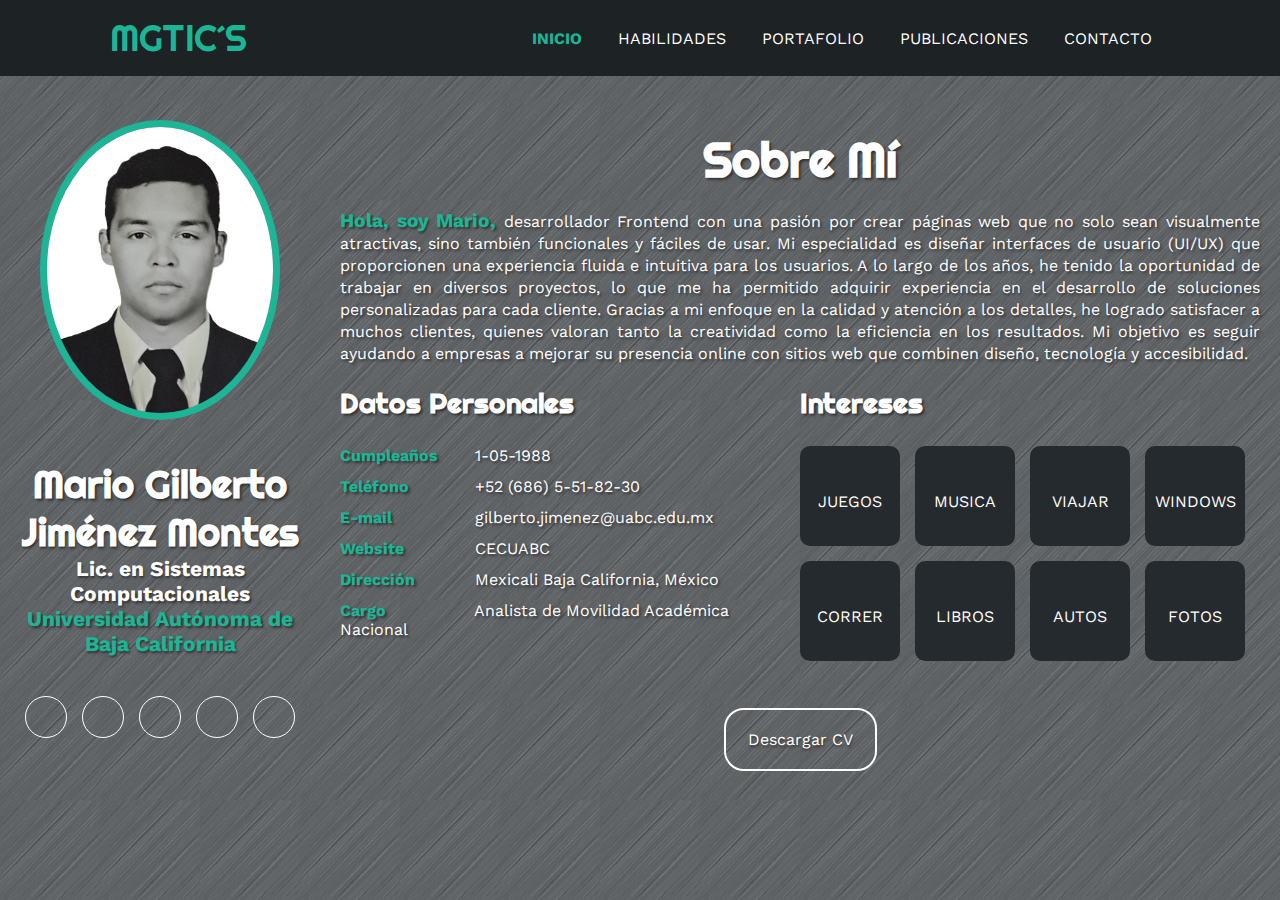
<file: index.html>
<!DOCTYPE html>
<html lang="es">

<head>
    <meta charset="UTF-8">
    <meta http-equiv="X-UA-Compatible" content="IE=edge">
    <meta name="viewport" content="width=device-width, initial-scale=1.0">
    <link rel="stylesheet" href="https://cdnjs.cloudflare.com/ajax/libs/font-awesome/6.1.2/css/all.min.css" integrity="sha512-1sCRPdkRXhBV2PBLUdRb4tMg1w2YPf37qatUFeS7zlBy7jJI8Lf4VHwWfZZfpXtYSLy85pkm9GaYVYMfw5BC1A==" crossorigin="anonymous" referrerpolicy="no-referrer"
    />
    <title>Portfolio</title>
    <link rel="stylesheet" href="css/estilo.css">
</head>

<body>
    <!-- MENU ENCABEZADO -->
    <div class="contenedor-header">
        <header>
            <div class="logo">
                <a href="">MGTIC´S</a>
            </div>
            <nav id="nav">
                <ul>
                    <li><a href="index.html" class="active" onclick="seleccionar()">Inicio</a></li>
                    <li><a href="skills.html" onclick="seleccionar()">Habilidades</a></li>
                    <li><a href="portafolio.html" onclick="seleccionar()">portafolio</a></li>
                    <li><a href="publicaciones.html" onclick="seleccionar()">publicaciones</a></li>
                    <li><a href="contacto.html" onclick="seleccionar()">contacto</a></li>
                </ul>
            </nav>
            <div class="nav-responsive" onclick="mostrarOcultarMenu()">
                <i class="fa-solid fa-bars"></i>
            </div>
        </header>
    </div>

    <div class="contenedor-principal">
        <!-- SECCION DE INICIO -->
        <section id="inicio" class="inicio">
            <div class="contenido-banner">
                <div class="contenedor-img">
                    <img src="img/foto.jpg" alt="">
                </div>
                <h1>Mario Gilberto Jim&eacute;nez Montes</h1>
                <h2>Lic. en Sistemas Computacionales</h2>
                <h2 class="uabc">Universidad Aut&oacute;noma de Baja California</h2>
                <div class="redes">
                    <a href="https://www.facebook.com/"><i class="fa-brands fa-facebook-f"></i></a>
                    <a href="https://twitter-cl.vercel.app/login"><i class="fa-brands fa-twitter"></i></a>
                    <a href="https://www.skype.com/es/"><i class="fa-brands fa-skype"></i></a>
                    <a href="https://mx.linkedin.com/"><i class="fa-brands fa-linkedin-in"></i></a>
                    <a href="https://rss.com/es/"><i class="fa-solid fa-rss"></i></a>
                </div>
            </div>
        </section>

        <!-- SECCION SOBRE MI -->
        <section id="sobremi" class="sobremi">
            <div class="contenido-seccion">
                <h2>Sobre Mí</h2>
                <p><span>Hola, soy Mario, </span>desarrollador Frontend con una pasi&oacute;n por crear p&aacute;ginas web que no solo sean visualmente atractivas, sino también funcionales y fáciles de usar. Mi especialidad es dise&ntilde;ar interfaces de
                    usuario (UI/UX) que proporcionen una experiencia fluida e intuitiva para los usuarios. A lo largo de los a&ntilde;os, he tenido la oportunidad de trabajar en diversos proyectos, lo que me ha permitido adquirir experiencia en el desarrollo
                    de soluciones personalizadas para cada cliente. Gracias a mi enfoque en la calidad y atenci&oacute;n a los detalles, he logrado satisfacer a muchos clientes, quienes valoran tanto la creatividad como la eficiencia en los resultados.
                    Mi objetivo es seguir ayudando a empresas a mejorar su presencia online con sitios web que combinen dise&ntilde;o, tecnolog&iacute;a y accesibilidad.</p>

                <div class="fila">
                    <!-- datos personales -->
                    <div class="col">
                        <h3>Datos Personales</h3>
                        <ul>
                            <li>
                                <strong>Cumplea&ntilde;os</strong> 1-05-1988
                            </li>
                            <li>
                                <strong>Teléfono</strong> +52 (686) 5-51-82-30
                            </li>
                            <li>
                                <strong>E-mail</strong> <a href="mailto:gilberto.jimenez@uabc.edu.mx">gilberto.jimenez@uabc.edu.mx</a>
                            </li>
                            <li>
                                <strong>Website</strong> <a href="https://cecuabc.com/educacion-continua/" target="_blank" rel="noopener noreferrer">CECUABC</a>
                            </li>
                            <li>
                                <strong>Dirección</strong> Mexicali Baja California, M&eacute;xico
                            </li>
                            <li>
                                <strong>Cargo</strong> Analista de Movilidad Acad&eacute;mica Nacional
                            </li>
                        </ul>
                    </div>

                    <!-- intereses -->
                    <div class="col">
                        <h3>Intereses</h3>
                        <div class="contenedor-intereses">
                            <div class="interes">
                                <i class="fa-solid fa-gamepad"></i>
                                <span>JUEGOS</span>
                            </div>
                            <div class="interes">
                                <i class="fa-solid fa-headphones"></i>
                                <span>MUSICA</span>
                            </div>
                            <div class="interes">
                                <i class="fa-solid fa-plane"></i>
                                <span>VIAJAR</span>
                            </div>
                            <div class="interes">
                                <i class="fa-brands fa-windows"></i>
                                <span>WINDOWS</span>
                            </div>
                            <div class="interes">
                                <i class="fa-solid fa-person-running"></i>
                                <span>CORRER</span>
                            </div>
                            <div class="interes">
                                <i class="fa-solid fa-book"></i>
                                <span>LIBROS</span>
                            </div>
                            <div class="interes">
                                <i class="fa-solid fa-car"></i>
                                <span>AUTOS</span>
                            </div>
                            <div class="interes">
                                <i class="fa-solid fa-camera"></i>
                                <span>FOTOS</span>
                            </div>

                        </div>
                    </div>
                </div>
                <button> Descargar CV <i class="fa-solid fa-download"></i>
                    <span class="overlay"></span>
                </button>
            </div>
        </section>
    </div>

    <script src="js/script.js"></script>
</body>

</html>
</file>
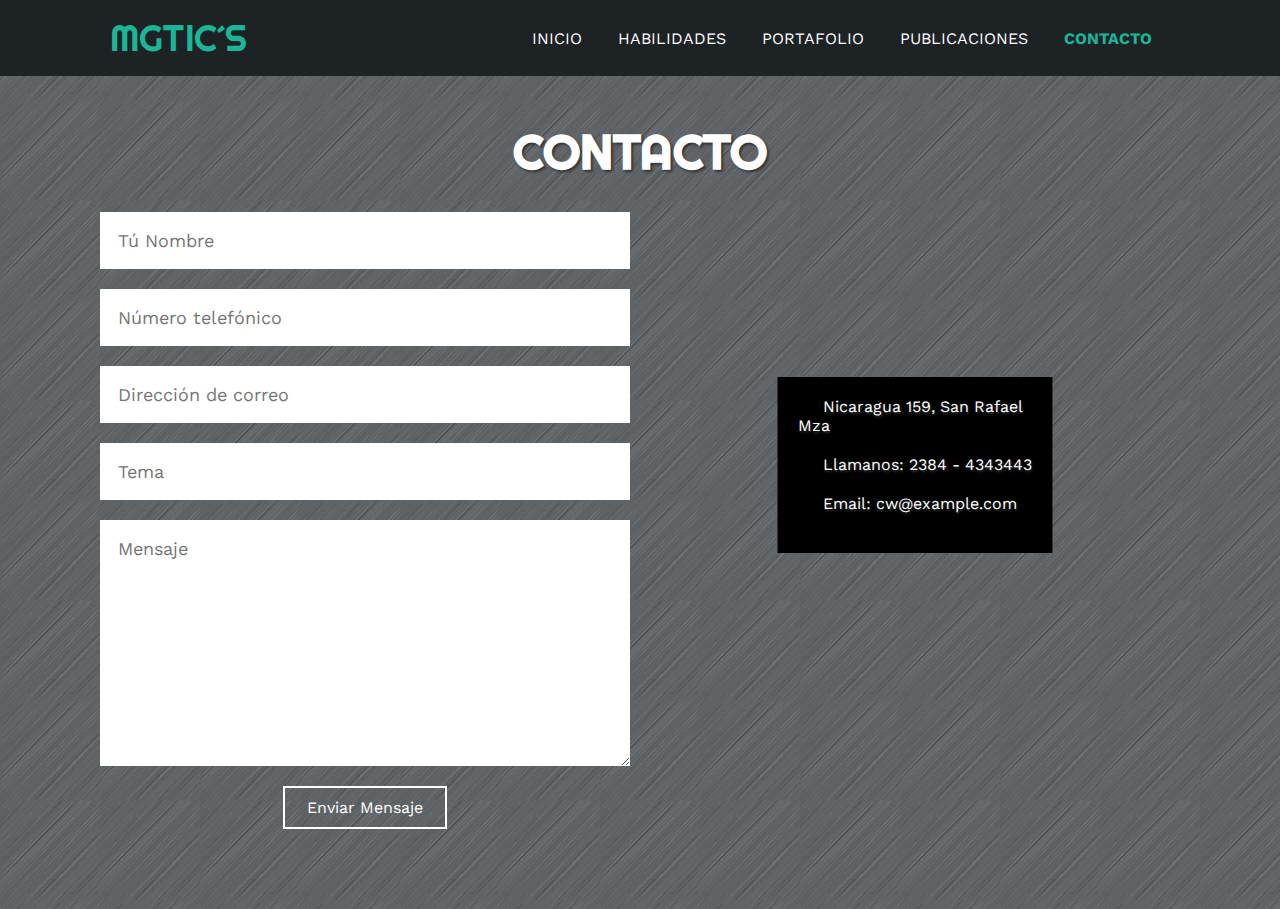
<file: contacto.html>
<!DOCTYPE html>
<html lang="es">

<head>
    <meta charset="UTF-8">
    <meta http-equiv="X-UA-Compatible" content="IE=edge">
    <meta name="viewport" content="width=device-width, initial-scale=1.0">
    <link rel="stylesheet" href="https://cdnjs.cloudflare.com/ajax/libs/font-awesome/6.1.2/css/all.min.css" integrity="sha512-1sCRPdkRXhBV2PBLUdRb4tMg1w2YPf37qatUFeS7zlBy7jJI8Lf4VHwWfZZfpXtYSLy85pkm9GaYVYMfw5BC1A==" crossorigin="anonymous" referrerpolicy="no-referrer"
    />
    <title>Portfolio</title>
    <link rel="stylesheet" href="css/estilo.css">
</head>

<body>
    <!-- MENU ENCABEZADO -->
    <div class="contenedor-header">
        <header>
            <div class="logo">
                <a href="">MGTIC´S</a>
            </div>
            <nav id="nav">
                <ul>
                    <li><a href="index.html" onclick="seleccionar()">Inicio</a></li>
                    <li><a href="skills.html" onclick="seleccionar()">Habilidades</a></li>
                    <li><a href="portafolio.html" onclick="seleccionar()">portafolio</a></li>
                    <li><a href="publicaciones.html" onclick="seleccionar()">publicaciones</a></li>
                    <li><a href="contacto.html" class="active" onclick="seleccionar()">contacto</a></li>
                </ul>
            </nav>
            <div class="nav-responsive" onclick="mostrarOcultarMenu()">
                <i class="fa-solid fa-bars"></i>
            </div>
        </header>
    </div>

    <!-- SECCION CONTACTO -->
    <section id="contacto" class="contacto">
        <div class="contenido-seccion">
            <h2>CONTACTO</h2>
            <div class="fila">
                <!-- Formulario -->
                <div class="col">
                    <input type="text" placeholder="Tú Nombre">
                    <input type="text" placeholder="Número telefónico">
                    <input type="text" placeholder="Dirección de correo">
                    <input type="text" placeholder="Tema">
                    <textarea name="" id="" cols="30" rows="10" placeholder="Mensaje"></textarea>
                    <button>
                        Enviar Mensaje<i class="fa-solid fa-paper-plane"></i>
                        <span class="overlay"></span>
                    </button>
                </div>
                <!-- Mapa -->
                <div class="col">
                    <iframe src="https://www.google.com/maps/embed?pb=!1m18!1m12!1m3!1d3358.864745784507!2d-115.46878779296911!3d32.66304322342888!2m3!1f0!2f0!3f0!3m2!1i1024!2i768!4f13.1!3m3!1m2!1s0x80d77008bfc94543%3A0xcde39228ab80d437!2sUniversidad%20Aut%C3%B3noma%20de%20Baja%20California!5e0!3m2!1ses!2smx!4v1740250785203!5m2!1ses!2smx"
                        width="600" height="550" style="border:0;" allowfullscreen="" loading="lazy" referrerpolicy="no-referrer-when-downgrade"></iframe>
                    <div class="info">
                        <ul>
                            <li>
                                <i class="fa-solid fa-location-dot"></i> Nicaragua 159, San Rafael Mza
                            </li>
                            <li>
                                <i class="fa-solid fa-mobile-screen"></i> Llamanos: 2384 - 4343443
                            </li>
                            <li>
                                <i class="fa-solid fa-envelope"></i> Email: cw@example.com
                            </li>
                        </ul>
                    </div>
                </div>
            </div>
        </div>
    </section>

    <script src="js/script.js"></script>
</body>

</html>
</file>
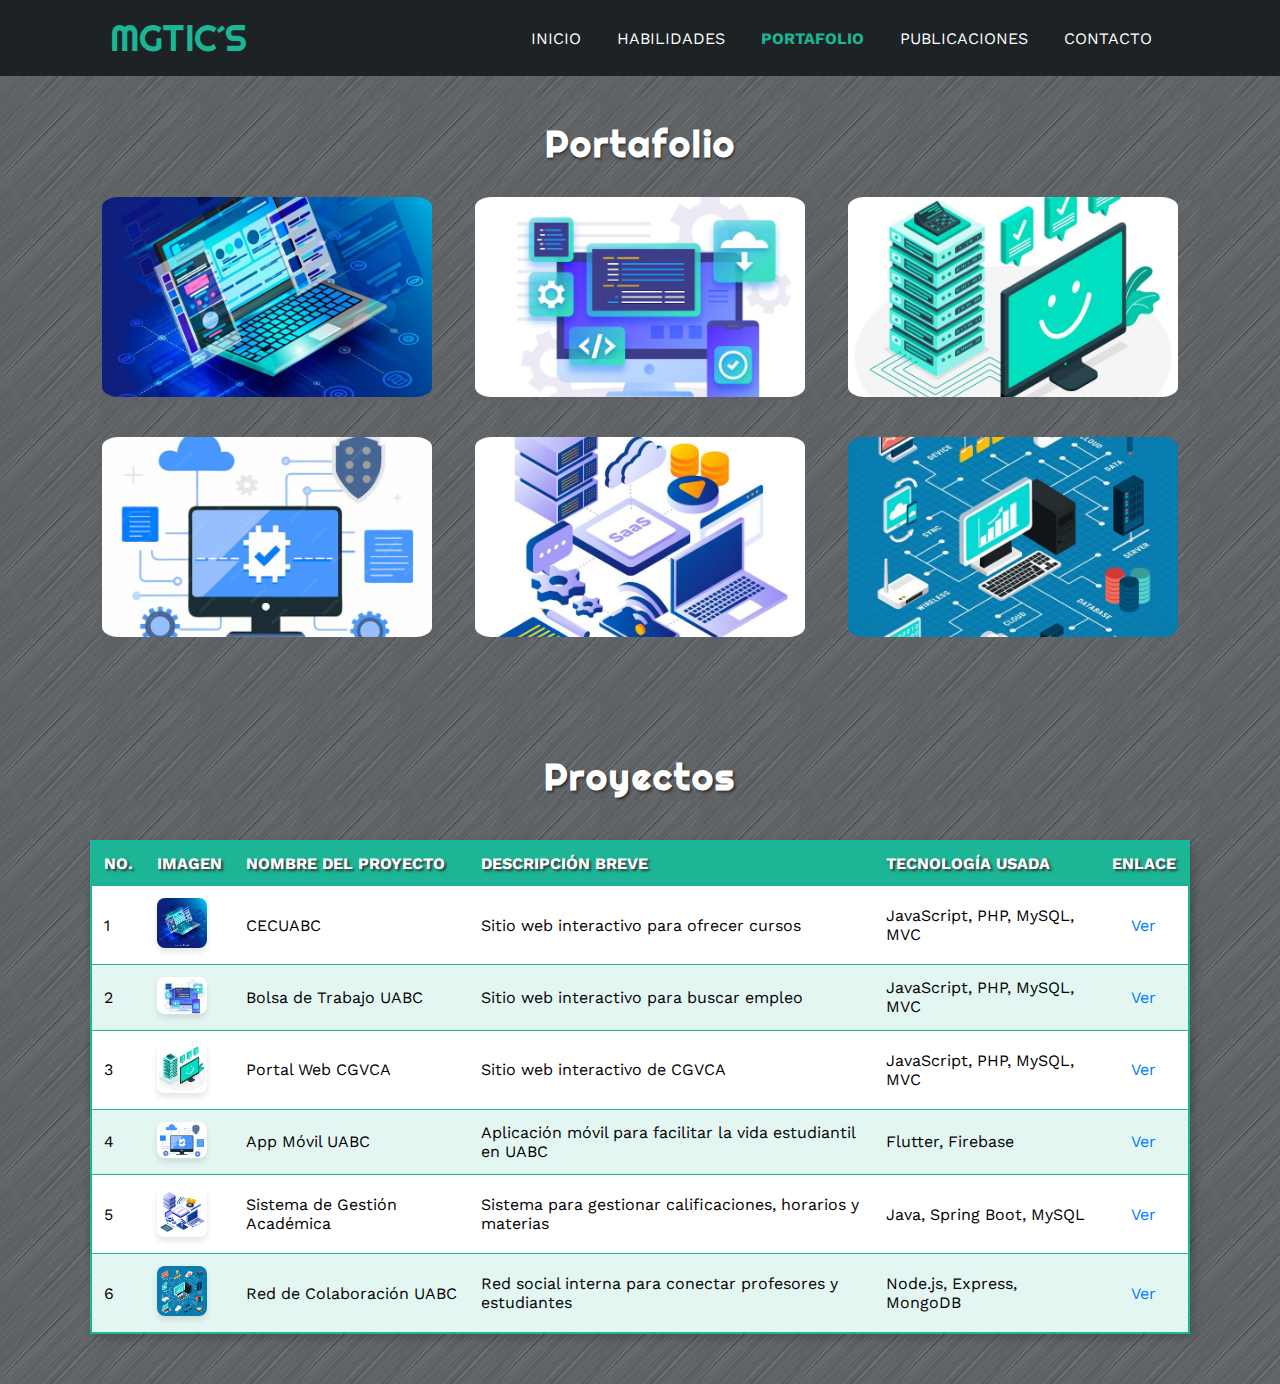
<file: portafolio.html>
<!DOCTYPE html>
<html lang="es">

<head>
    <meta charset="UTF-8">
    <meta http-equiv="X-UA-Compatible" content="IE=edge">
    <meta name="viewport" content="width=device-width, initial-scale=1.0">
    <link rel="stylesheet" href="https://cdnjs.cloudflare.com/ajax/libs/font-awesome/6.1.2/css/all.min.css" integrity="sha512-1sCRPdkRXhBV2PBLUdRb4tMg1w2YPf37qatUFeS7zlBy7jJI8Lf4VHwWfZZfpXtYSLy85pkm9GaYVYMfw5BC1A==" crossorigin="anonymous" referrerpolicy="no-referrer"
    />
    <title>Portfolio</title>
    <link rel="stylesheet" href="css/estilo.css">
</head>

<body>
    <!-- MENU ENCABEZADO -->
    <div class="contenedor-header">
        <header>
            <div class="logo">
                <a href="">MGTIC´S</a>
            </div>
            <nav id="nav">
                <ul>
                    <li><a href="index.html" onclick="seleccionar()">Inicio</a></li>
                    <li><a href="skills.html" onclick="seleccionar()">Habilidades</a></li>
                    <li><a href="portafolio.html" class="active" onclick="seleccionar()">portafolio</a></li>
                    <li><a href="publicaciones.html" onclick="seleccionar()">publicaciones</a></li>
                    <li><a href="contacto.html" onclick="seleccionar()">contacto</a></li>
                </ul>
            </nav>
            <div class="nav-responsive" onclick="mostrarOcultarMenu()">
                <i class="fa-solid fa-bars"></i>
            </div>
        </header>
    </div>

    <!-- SECCION PORTFOLIO -->
    <section id="portfolio" class="portfolio">
        <div class="contenido-seccion">
            <h2>Portafolio</h2>
            <div class="galeria">
                <div class="proyecto">
                    <!-- Imagen obtenida de https://www.freepik.es/ -->
                    <img src="img/p1.jpg" alt="">
                    <div class="overlay">
                        <h3>CECUABC</h3>
                        <p>Oferta de cursos</p>
                    </div>
                </div>
                <div class="proyecto">
                    <!-- Imagen obtenida de https://www.freepik.es/ -->
                    <img src="img/p2.jpg" alt="">
                    <div class="overlay">
                        <h3>Bolsa de Trabajo UABC</h3>
                        <p>Oferta empleos</p>
                    </div>
                </div>
                <div class="proyecto">
                    <!-- Imagen obtenida de https://www.freepik.es/ -->
                    <img src="img/p3.jpg" alt="">
                    <div class="overlay">
                        <h3>Portal Web CGVCA</h3>
                        <p>Sitio web</p>
                    </div>
                </div>
                <div class="proyecto">
                    <!-- Imagen obtenida de https://www.freepik.es/ -->
                    <img src="img/p4.jpg" alt="">
                    <div class="overlay">
                        <h3>App Móvil UABC</h3>
                        <p>Dispositivo móvil</p>
                    </div>
                </div>
                <div class="proyecto">
                    <!-- Imagen obtenida de https://www.freepik.es/ -->
                    <img src="img/p5.jpg" alt="">
                    <div class="overlay">
                        <h3>Sistema de Gestión Académica</h3>
                        <p>Calificaciones</p>
                    </div>
                </div>
                <div class="proyecto">
                    <!-- Imagen obtenida de https://www.freepik.es/ -->
                    <img src="img/p6.jpg" alt="">
                    <div class="overlay">
                        <h3>Red de Colaboración UABC</h3>
                        <p>Red Social</p>
                    </div>
                </div>
            </div>
        </div>
    </section>

    <!-- SECCION LISTADO DE PROYECTOS -->
    <section id="listado" class="listado">
        <div class="contenido-seccion">
            <h2>Proyectos</h2>
            <div class="tabla">
                <table>
                    <thead>
                        <tr>
                            <th>No.</th>
                            <th>Imagen</th>
                            <th>Nombre del Proyecto</th>
                            <th>Descripción Breve</th>
                            <th>Tecnología Usada</th>
                            <th>Enlace</th>
                        </tr>
                    </thead>
                    <tbody>
                        <tr>
                            <td>1</td>
                            <!-- Imagen obtenida de https://www.freepik.es/ -->
                            <td><img src="img/p1.jpg" alt="CECUABC" title="Proyecto: CECUABC - Oferta de Cursos"></td>
                            <td>CECUABC</td>
                            <td>Sitio web interactivo para ofrecer cursos</td>
                            <td>JavaScript, PHP, MySQL, MVC</td>
                            <td><a href="https://cecuabc.com/educacion-continua/catalogo/cursos" target="_blank">Ver</a></td>
                        </tr>
                        <tr>
                            <td>2</td>
                            <!-- Imagen obtenida de https://www.freepik.es/ -->
                            <td><img src="img/p2.jpg" alt="Bolsa de Trabajo UABC" title="Proyecto: Bolsa de Trabajo UABC - Buscar Empleo"></td>
                            <td>Bolsa de Trabajo UABC</td>
                            <td>Sitio web interactivo para buscar empleo</td>
                            <td>JavaScript, PHP, MySQL, MVC</td>
                            <td><a href="http://www.bolsadetrabajo.uabc.mx/vacantes/empleos/inicio/" target="_blank">Ver</a></td>
                        </tr>
                        <tr>
                            <td>3</td>
                            <!-- Imagen obtenida de https://www.freepik.es/ -->
                            <td><img src="img/p3.jpg" alt="Portal Web CGVCA" title="Proyecto: Portal Web CGVCA - Intercambio"></td>
                            <td>Portal Web CGVCA</td>
                            <td>Sitio web interactivo de CGVCA</td>
                            <td>JavaScript, PHP, MySQL, MVC</td>
                            <td><a href="http://www.cgvca.uabc.mx/home/es/" target="_blank">Ver</a></td>
                        </tr>
                        <tr>
                            <td>4</td>
                            <!-- Imagen obtenida de https://www.freepik.es/ -->
                            <td><img src="img/p4.jpg" alt="App Móvil UABC" title="Proyecto: App Móvil UABC - Aplicación para estudiantes"></td>
                            <td>App Móvil UABC</td>
                            <td>Aplicación móvil para facilitar la vida estudiantil en UABC</td>
                            <td>Flutter, Firebase</td>
                            <td><a href="https://app.uabc.edu.mx" target="_blank">Ver</a></td>
                        </tr>
                        <tr>
                            <td>5</td>
                            <!-- Imagen obtenida de https://www.freepik.es/ -->
                            <td><img src="img/p5.jpg" alt="Sistema de Gestión Académica" title="Proyecto: Sistema de Gestión Académica - Gestión de calificaciones y horarios"></td>
                            <td>Sistema de Gestión Académica</td>
                            <td>Sistema para gestionar calificaciones, horarios y materias</td>
                            <td>Java, Spring Boot, MySQL</td>
                            <td><a href="https://gestionaracademica.uabc.mx" target="_blank">Ver</a></td>
                        </tr>
                        <tr>
                            <td>6</td>
                            <!-- Imagen obtenida de https://www.freepik.es/ -->
                            <td><img src="img/p6.jpg" alt="Red de Colaboración UABC" title="Proyecto: Red de Colaboración UABC - Conectar a la comunidad académica"></td>
                            <td>Red de Colaboración UABC</td>
                            <td>Red social interna para conectar profesores y estudiantes</td>
                            <td>Node.js, Express, MongoDB</td>
                            <td><a href="https://colaboracion.uabc.mx" target="_blank">Ver</a></td>
                        </tr>
                    </tbody>
                </table>

            </div>
        </div>
    </section>

    <script src="js/script.js"></script>
</body>

</html>
</file>
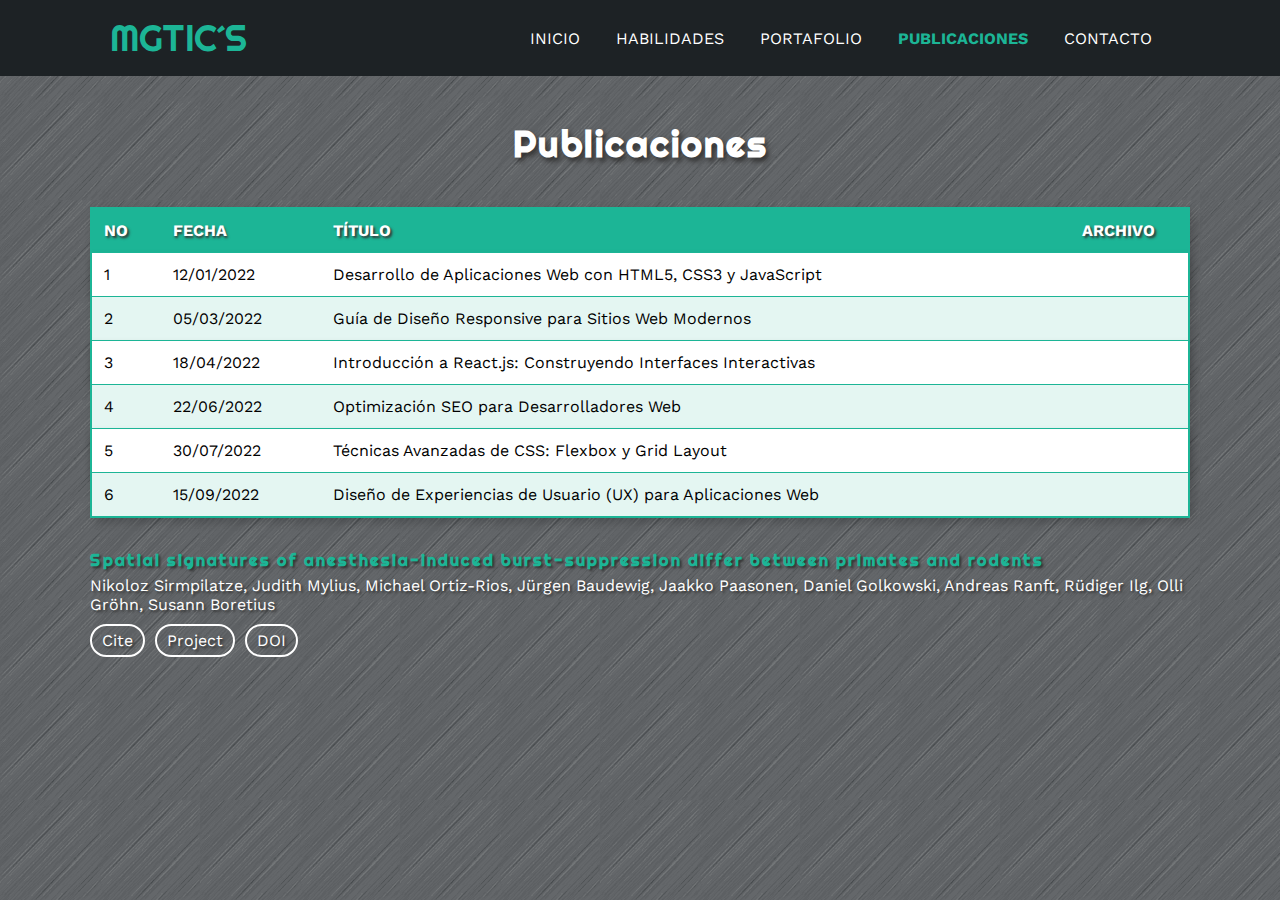
<file: publicaciones.html>
<!DOCTYPE html>
<html lang="es">

<head>
    <meta charset="UTF-8">
    <meta http-equiv="X-UA-Compatible" content="IE=edge">
    <meta name="viewport" content="width=device-width, initial-scale=1.0">
    <link rel="stylesheet" href="https://cdnjs.cloudflare.com/ajax/libs/font-awesome/6.1.2/css/all.min.css" integrity="sha512-1sCRPdkRXhBV2PBLUdRb4tMg1w2YPf37qatUFeS7zlBy7jJI8Lf4VHwWfZZfpXtYSLy85pkm9GaYVYMfw5BC1A==" crossorigin="anonymous" referrerpolicy="no-referrer"
    />
    <title>Portfolio</title>
    <link rel="stylesheet" href="css/estilo.css">
</head>

<body>
    <!-- MENU ENCABEZADO -->
    <div class="contenedor-header">
        <header>
            <div class="logo">
                <a href="">MGTIC´S</a>
            </div>
            <nav id="nav">
                <ul>
                    <li><a href="index.html" onclick="seleccionar()">Inicio</a></li>
                    <li><a href="skills.html" onclick="seleccionar()">Habilidades</a></li>
                    <li><a href="portafolio.html" onclick="seleccionar()">portafolio</a></li>
                    <li><a href="publicaciones.html" class="active" onclick="seleccionar()">publicaciones</a></li>
                    <li><a href="contacto.html" onclick="seleccionar()">contacto</a></li>
                </ul>
            </nav>
            <div class="nav-responsive" onclick="mostrarOcultarMenu()">
                <i class="fa-solid fa-bars"></i>
            </div>
        </header>
    </div>

    <!-- SECCION PUBLICACIONES -->
    <section id="publicaciones" class="publicaciones">
        <div class="contenido-seccion">
            <h2>Publicaciones</h2>
            <div class="tabla">
                <table>
                    <thead>
                        <tr>
                            <th>No</th>
                            <th>Fecha</th>
                            <th>Título</th>
                            <th>Archivo</th>
                        </tr>
                    </thead>
                    <tbody>
                        <tr>
                            <td>1</td>
                            <td>12/01/2022</td>
                            <td>Desarrollo de Aplicaciones Web con HTML5, CSS3 y JavaScript</td>
                            <td><a href="https://lc.fie.umich.mx/~rochoa/Manuales/WEB/HTML5_CSS3_JAVASCRIPT.pdf?utm_source=chatgpt.com" target="_blank"><i class="fa-solid fa-file-pdf"></i></a></td>
                        </tr>
                        <tr>
                            <td>2</td>
                            <td>05/03/2022</td>
                            <td>Guía de Diseño Responsive para Sitios Web Modernos</td>
                            <td><a href="https://mardeasa.es/descargas/recursos-paginas-web/css/manuales/manual-responsive-web-design.pdf?utm_source=chatgpt.com" target="_blank"><i class="fa-solid fa-file-pdf"></i></a></td>
                        </tr>
                        <tr>
                            <td>3</td>
                            <td>18/04/2022</td>
                            <td>Introducción a React.js: Construyendo Interfaces Interactivas</td>
                            <td><a href="https://es.reactjs.org/docs/getting-started.html" target="_blank"><i class="fa-solid fa-file-pdf"></i></a></td>
                        </tr>
                        <tr>
                            <td>4</td>
                            <td>22/06/2022</td>
                            <td>Optimización SEO para Desarrolladores Web</td>
                            <td><a href="https://mardeasa.es/descargas/recursos-paginas-web/css/manuales/manual-responsive-web-design.pdf?utm_source=chatgpt.com" target="_blank"><i class="fa-solid fa-file-pdf"></i></a></td>
                        </tr>
                        <tr>
                            <td>5</td>
                            <td>30/07/2022</td>
                            <td>Técnicas Avanzadas de CSS: Flexbox y Grid Layout</td>
                            <td><a href="https://anayamultimedia.es/primer_capitulo/curso-de-desarrollo-web-html-css-y-javascript-edicion-2021.pdf?utm_source=chatgpt.com" target="_blank"><i class="fa-solid fa-file-pdf"></i></a></td>
                        </tr>
                        <tr>
                            <td>6</td>
                            <td>15/09/2022</td>
                            <td>Diseño de Experiencias de Usuario (UX) para Aplicaciones Web</td>
                            <td><a href="https://mardeasa.es/descargas/recursos-paginas-web/css/manuales/manual-responsive-web-design.pdf?utm_source=chatgpt.com" target="_blank"><i class="fa-solid fa-file-pdf"></i></a></td>
                        </tr>
                    </tbody>
                </table>
            </div>
            <div>
                <div class="descripcion">
                    <h4>Spatial signatures of anesthesia-induced burst-suppression differ between primates and rodents</h4>
                    <p>Nikoloz Sirmpilatze, Judith Mylius, Michael Ortiz-Rios, Jürgen Baudewig, Jaakko Paasonen, Daniel Golkowski, Andreas Ranft, Rüdiger Ilg, Olli Gröhn, Susann Boretius</p>
                    <div class="descripcion-link">
                        <a href="#"><span class="overlay"></span>Cite</a>
                        <a href="#"><span class="overlay"></span>Project</a>
                        <a href="#"><span class="overlay"></span>DOI</a>
                    </div>
                </div>
            </div>
        </div>
    </section>

    <script src="js/script.js"></script>
</body>

</html>
</file>
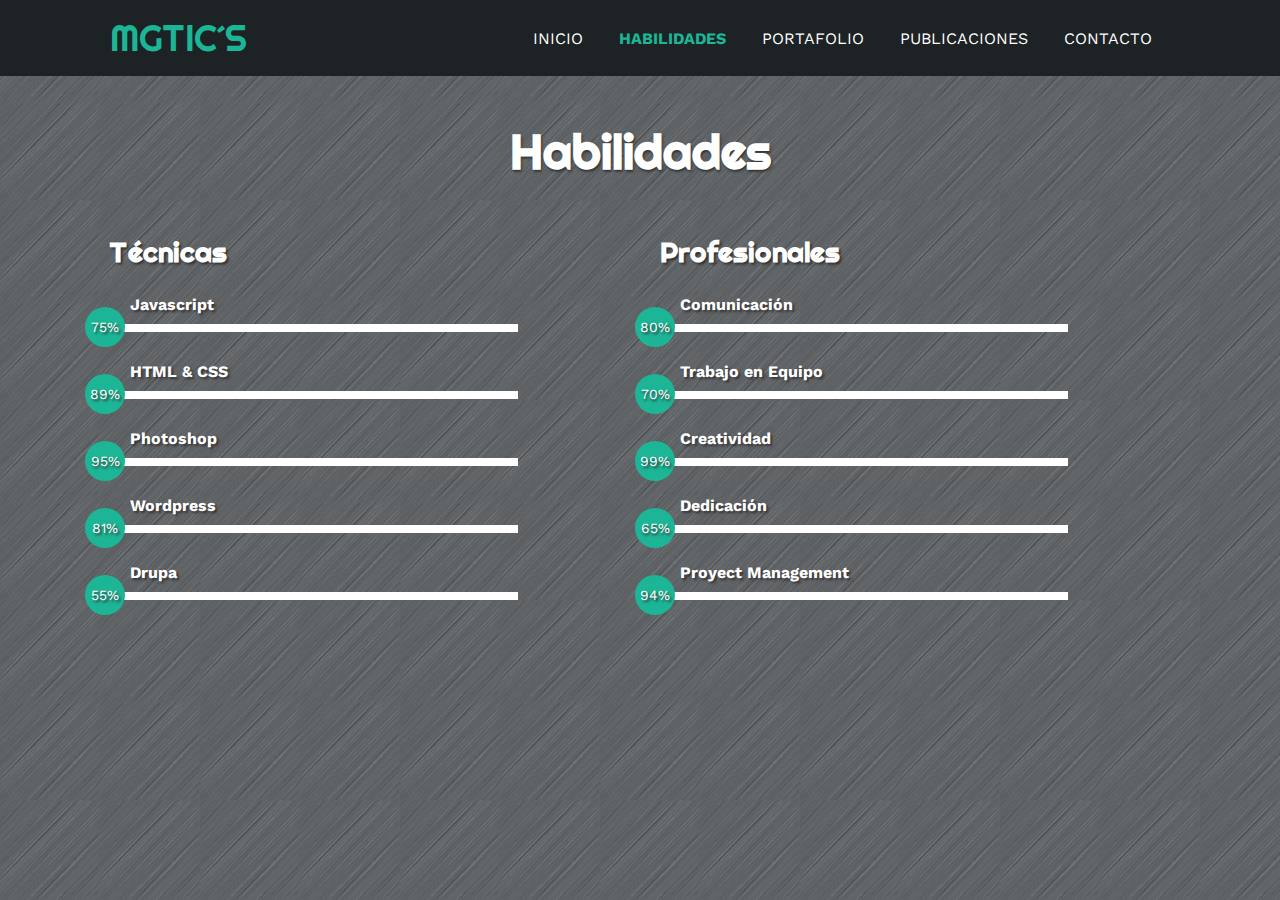
<file: skills.html>
<!DOCTYPE html>
<html lang="es">

<head>
    <meta charset="UTF-8">
    <meta http-equiv="X-UA-Compatible" content="IE=edge">
    <meta name="viewport" content="width=device-width, initial-scale=1.0">
    <link rel="stylesheet" href="https://cdnjs.cloudflare.com/ajax/libs/font-awesome/6.1.2/css/all.min.css" integrity="sha512-1sCRPdkRXhBV2PBLUdRb4tMg1w2YPf37qatUFeS7zlBy7jJI8Lf4VHwWfZZfpXtYSLy85pkm9GaYVYMfw5BC1A==" crossorigin="anonymous" referrerpolicy="no-referrer"
    />
    <title>Portfolio</title>
    <link rel="stylesheet" href="css/estilo.css">
</head>

<body>
    <!-- MENU ENCABEZADO -->
    <div class="contenedor-header">
        <header>
            <div class="logo">
                <a href="">MGTIC´S</a>
            </div>
            <nav id="nav">
                <ul>
                    <li><a href="index.html" onclick="seleccionar()">Inicio</a></li>
                    <li><a href="skills.html" class="active" onclick="seleccionar()">Habilidades</a></li>
                    <li><a href="portafolio.html" onclick="seleccionar()">portafolio</a></li>
                    <li><a href="publicaciones.html" onclick="seleccionar()">publicaciones</a></li>
                    <li><a href="contacto.html" onclick="seleccionar()">contacto</a></li>
                </ul>
            </nav>
            <div class="nav-responsive" onclick="mostrarOcultarMenu()">
                <i class="fa-solid fa-bars"></i>
            </div>
        </header>
    </div>

    <!-- SECCION SKILLS -->
    <section class="skills" id="skills">
        <div class="contenido-seccion">
            <h2>Habilidades</h2>
            <div class="fila">
                <!-- Tecnicas -->
                <div class="col">
                    <h3>T&eacute;cnicas</h3>
                    <div class="skill">
                        <span>Javascript</span>
                        <div class="barra-skill">
                            <div class="progreso">
                                <span>75%</span>
                            </div>
                        </div>
                    </div>
                    <div class="skill">
                        <span>HTML & CSS</span>
                        <div class="barra-skill">
                            <div class="progreso">
                                <span>89%</span>
                            </div>
                        </div>
                    </div>
                    <div class="skill">
                        <span>Photoshop</span>
                        <div class="barra-skill">
                            <div class="progreso">
                                <span>95%</span>
                            </div>
                        </div>
                    </div>
                    <div class="skill">
                        <span>Wordpress</span>
                        <div class="barra-skill">
                            <div class="progreso">
                                <span>81%</span>
                            </div>
                        </div>
                    </div>
                    <div class="skill">
                        <span>Drupa</span>
                        <div class="barra-skill">
                            <div class="progreso">
                                <span>55%</span>
                            </div>
                        </div>
                    </div>
                </div>
                <!-- Profesionales -->
                <div class="col">
                    <h3>Profesionales</h3>
                    <div class="skill">
                        <span>Comunicación</span>
                        <div class="barra-skill">
                            <div class="progreso">
                                <span>80%</span>
                            </div>
                        </div>
                    </div>
                    <div class="skill">
                        <span>Trabajo en Equipo</span>
                        <div class="barra-skill">
                            <div class="progreso">
                                <span>70%</span>
                            </div>
                        </div>
                    </div>
                    <div class="skill">
                        <span>Creatividad</span>
                        <div class="barra-skill">
                            <div class="progreso">
                                <span>99%</span>
                            </div>
                        </div>
                    </div>
                    <div class="skill">
                        <span>Dedicación</span>
                        <div class="barra-skill">
                            <div class="progreso">
                                <span>65%</span>
                            </div>
                        </div>
                    </div>
                    <div class="skill">
                        <span>Proyect Management</span>
                        <div class="barra-skill">
                            <div class="progreso">
                                <span>94%</span>
                            </div>
                        </div>
                    </div>
                </div>
            </div>
        </div>
    </section>

    <script src="js/script.js"></script>
</body>

</html>
</file>
<file: css/estilo.css>
@import url('https://fonts.googleapis.com/css2?family=Righteous&family=Work+Sans:wght@100;300;400;600;800&display=swap');
* {
    box-sizing: border-box;
    font-family: 'Work Sans';
    margin: 0;
    padding: 0;
}


/* Definimos variables CSS */

:root {
    /*========== Colors ==========*/
    /*Color mode HSL(hue, saturation, lightness)*/
    /* 
      Change favorite color
      Default: hsl(162, 100%, 40%)
      Orange: hsl(14, 100%, 65%) - Blue: hsl(210, 100%, 70%)
      Pink: hsl(356, 100%, 75%) - Purple: hsl(250, 100%, 75%)
      Azul: hsl(199, 98%, 43%)

      For more colors visit: https://colors.dopely.top/color-pedia
  */
    --hue: 168;
    --first-color: hsl(var(--hue), 73%, 41%);
    --bg-secciones: hsl(207, 11%, 16%) url(../img/brushed-alum.png);
    --bg-nav: hsl(202, 12%, 13%);
    --text-white: hsl(0, 0%, 100%);
    --text-negro: hsl(0, 0%, 0%);
    --text-rojo: hsl(0, 100%, 50%);
    --bg-nav-responsive: var(--first-color);
    --text-verde: var(--first-color);
    --border-img: var(--first-color);
    --text-sombra: 0.1em 0.1em 0.15em #333;
}

body {
    background: var(--bg-secciones);
}

html {
    /* me permite deslizar cuando hago clic en los links del menu */
    scroll-behavior: smooth;
}


/* MENU */

.contenedor-header {
    background: var(--bg-nav);
    position: fixed;
    width: 100%;
    top: 0;
    left: 0;
    z-index: 99;
}

.contenedor-header header {
    max-width: 1100px;
    margin: auto;
    display: flex;
    justify-content: space-between;
    align-items: center;
    padding: 15px 20px;
}

.contenedor-header header .logo a {
    font-family: 'Righteous';
    font-size: 36px;
    color: var(--text-verde);
    text-decoration: none;
}

.contenedor-header header ul {
    display: flex;
    list-style: none;
}

.contenedor-header header nav ul li a {
    color: var(--text-white);
    margin: 0 15px;
    padding: 3px;
    transition: color 0.3s, transform 0.3s;
    text-decoration: none;
    position: relative;
    text-transform: uppercase;
}

.contenedor-header header nav ul li a.active {
    color: var(--text-verde);
    font-weight: bold;
}

.contenedor-header header nav ul li a:hover {
    color: var(--text-verde);
    font-weight: bold;
    transform: scale(1.1);
}

.contenedor-header header nav ul li a::after {
    content: '';
    position: absolute;
    bottom: 0;
    left: 0;
    width: 100%;
    height: 2px;
    background-color: var(--text-verde);
    transform: scaleX(0);
    transform-origin: bottom right;
    transition: transform 0.25s ease-out;
}

.contenedor-header header nav ul li a:hover::after {
    transform: scaleX(1);
    transform-origin: bottom left;
}

.nav-responsive {
    background-color: var(--first-color);
    color: var(--text-white);
    padding: 5px 10px;
    border-radius: 5px;
    cursor: pointer;
    display: none;
}

.contenedor-principal {
    display: flex;
    width: 100vw;
    height: 100vh;
}


/* CONTENEDOR DE IMAGEN */

.contenedor-img {
    position: relative;
    overflow: hidden;
    width: 300px;
    height: 300px;
    /* Añade profundidad 3D */
    perspective: 1000px;
    /* Transición para rotación 3D */
    transition: transform 0.5s ease-in-out;
}


/* IMAGEN */

.contenedor-img img {
    width: 100%;
    height: 100%;
    object-fit: cover;
    transition: transform 0.5s ease-in-out;
    /* El origen de la rotación es el centro */
    transform-origin: center center;
}


/* EFCTO 3D AL PASAR EL RATON */

.contenedor-img:hover img {
    transform: rotateY(45deg);
}

.inicio,
.sobremi {
    background-size: auto;
    background-repeat: repeat;
    background-position: center;
    color: var(--text-white);
    display: flex;
    align-items: center;
    justify-content: center;
    text-align: center;
    padding: 50px;
}


/* SECCION INICIO */

.inicio {
    background-size: cover;
    height: 100vh;
    color: var(--text-white);
    text-shadow: var(--text-sombra);
    display: flex;
    align-items: center;
    width: 25%;
    display: flex;
    align-items: center;
    justify-content: center;
    text-align: center;
    padding: 20px;
}

.inicio .contenido-banner {
    padding: 20px;
    max-width: 350px;
    margin: auto;
    text-align: center;
    border-radius: 40px;
}

.inicio .contenido-banner img {
    margin-top: 40px;
    border: 7px solid var(--border-img);
    display: block;
    width: 80%;
    margin: auto;
    border-radius: 100%;
}

.inicio .contenido-banner h1 {
    margin-top: 40px;
    font-size: 38px;
    font-family: 'Righteous';
}

.inicio .contenido-banner,
.uabc h2 {
    font-size: 14px;
}

.uabc {
    color: var(--text-verde);
}

.inicio .contenido-banner .redes a {
    color: var(--text-white);
    text-shadow: var(--text-sombra);
    display: inline-block;
    text-decoration: none;
    border: 1px solid var(--text-white);
    border-radius: 100%;
    width: 42px;
    height: 42px;
    line-height: 42px;
    margin: 40px 5px;
    font-size: 20px;
    transition: .3s;
}

.inicio .contenido-banner .redes a:hover {
    background-color: var(--text-verde);
}

.sobremi {
    color: var(--text-white);
    text-shadow: var(--text-sombra);
    display: flex;
    padding: 50px 20px;
}

.sobremi .contenido-seccion {
    max-width: 1100px;
    margin: auto;
}

.sobremi h2 {
    font-size: 48px;
    font-family: 'Righteous';
    text-align: center;
    padding: 20px 0;
}

.sobremi .contenido-seccion p {
    font: 18px;
    line-height: 22px;
    margin-bottom: 20px;
    text-align: justify;
}

.sobremi .contenido-seccion p span {
    color: var(--text-verde);
    font-size: 1.2rem;
    font-weight: bold;
}

.sobremi .fila {
    display: flex;
}

.sobremi .fila .col {
    width: 50%;
    text-align: left;
}

.sobremi .fila .col h3 {
    font-size: 28px;
    font-family: 'Righteous';
    margin-bottom: 25px;
}

.sobremi .fila .col ul {
    list-style: none;
}

.sobremi .fila .col ul li {
    margin: 12px 0;
}

.sobremi .fila .col ul li a {
    color: var(--text-white);
    text-decoration: none;
}

.sobremi .fila .col ul li strong {
    display: inline-block;
    color: var(--text-verde);
    width: 130px;
}

.sobremi .fila .col ul li span {
    background-color: var(--text-verde);
    padding: 3px;
    font-weight: bold;
    border-radius: 5px;
}

.sobremi .fila .col .contenedor-intereses {
    display: flex;
    flex-wrap: wrap;
}

.sobremi .fila .col .contenedor-intereses .interes {
    width: 100px;
    height: 100px;
    background-color: #252A2E;
    border-radius: 10px;
    margin: 0 15px 15px 0;
    display: flex;
    flex-direction: column;
    align-items: center;
    justify-content: center;
    transition: .3s;
}

.sobremi .fila .col .contenedor-intereses .interes:hover {
    background-color: var(--text-verde);
}

.sobremi .fila .col .contenedor-intereses .interes i {
    font-size: 30px;
    margin-bottom: 10px;
}

.sobremi button {
    cursor: pointer;
    background-color: transparent;
    border-radius: 20px;
    border: 2px solid var(--text-white);
    width: fit-content;
    display: block;
    margin: 20px auto;
    margin-top: 2rem;
    padding: 20px 22px;
    font-size: 16px;
    color: var(--text-white);
    text-shadow: var(--text-sombra);
    position: relative;
    z-index: 10;
}

.sobremi button .overlay {
    position: absolute;
    top: 0;
    left: 0;
    width: 0;
    height: 100%;
    background-color: var(--text-verde);
    border-radius: 20px;
    z-index: -1;
    transition: 1s;
}

.sobremi button:hover .overlay {
    width: 100%;
}


/* SECCION SKILLS */

.skills {
    color: var(--text-white);
    text-shadow: var(--text-sombra);
    padding: 50px 20px;
    margin-top: 4%;
}

.skills .contenido-seccion {
    max-width: 1100px;
    margin: auto;
}

.skills h2 {
    font-size: 48px;
    font-family: 'Righteous';
    text-align: center;
    padding: 20px 0;
}

.skills .fila {
    display: flex;
    margin-top: 2rem;
}

.skills .fila .col {
    width: 50%;
    padding: 0 20px;
}

.skills .fila .col h3 {
    font-size: 28px;
    font-family: 'Righteous';
    margin-bottom: 25px;
}

.skills .skill>span {
    color: var(--text-white);
    font-weight: bold;
    display: block;
    margin-bottom: 10px;
    margin-left: 20px;
}

.skills .skill .barra-skill {
    height: 8px;
    width: 80%;
    background-color: var(--text-white);
    position: relative;
    margin-bottom: 30px;
}

.skills .skill .progreso {
    background-color: var(--first-color);
    position: absolute;
    top: 0;
    left: 0;
    height: 8px;
}

.skills .skill .barra-skill span {
    position: absolute;
    height: 40px;
    width: 40px;
    background-color: var(--first-color);
    border-radius: 50px;
    line-height: 40px;
    text-align: center;
    top: -17px;
    right: -15px;
    font-size: 14px;
}


/* Estas clases se agregaran dinamicamente mediante javascript */

.skills .skill .javascript {
    width: 0%;
    animation: 2s javascript forwards;
}

@keyframes javascript {
    0% {
        width: 0%;
    }
    100% {
        width: 75%;
    }
}

.skills .skill .htmlcss {
    width: 0%;
    animation: 2s htmlcss forwards;
}

@keyframes htmlcss {
    0% {
        width: 0%;
    }
    100% {
        width: 89%;
    }
}

.skills .skill .photoshop {
    width: 0%;
    animation: 2s photoshop forwards;
}

@keyframes photoshop {
    0% {
        width: 0%;
    }
    100% {
        width: 95%;
    }
}

.skills .skill .wordpress {
    width: 0%;
    animation: 2s wordpress forwards;
}

@keyframes wordpress {
    0% {
        width: 0%;
    }
    100% {
        width: 81%;
    }
}

.skills .skill .drupal {
    width: 0%;
    animation: 2s drupal forwards;
}

@keyframes drupal {
    0% {
        width: 0%;
    }
    100% {
        width: 55%;
    }
}

.skills .skill .comunicacion {
    width: 0%;
    animation: 2s comunicacion forwards;
}

@keyframes comunicacion {
    0% {
        width: 0%;
    }
    100% {
        width: 80%;
    }
}

.skills .skill .trabajo {
    width: 0%;
    animation: 2s trabajo forwards;
}

@keyframes trabajo {
    0% {
        width: 0%;
    }
    100% {
        width: 70%;
    }
}

.skills .skill .creatividad {
    width: 0%;
    animation: 2s creatividad forwards;
}

@keyframes creatividad {
    0% {
        width: 0%;
    }
    100% {
        width: 99%;
    }
}

.skills .skill .dedicacion {
    width: 0%;
    animation: 2s dedicacion forwards;
}

@keyframes dedicacion {
    0% {
        width: 0%;
    }
    100% {
        width: 65%;
    }
}

.skills .skill .proyect {
    width: 0%;
    animation: 2s proyect forwards;
}

@keyframes proyect {
    0% {
        width: 0%;
    }
    100% {
        width: 94%;
    }
}


/* SECCION PORTFOLIO */

.portfolio {
    color: var(--text-white);
    text-shadow: var(--text-sombra);
    padding: 50px 20px;
    margin-top: 4%;
}

.portfolio .contenido-seccion {
    max-width: 1100px;
    margin: auto;
}

.portfolio h2 {
    font-size: 36px;
    font-family: 'Righteous';
    text-align: center;
    letter-spacing: 2px;
    padding: 20px 0;
}

.portfolio .galeria {
    display: flex;
    flex-wrap: wrap;
    gap: 20px;
    justify-content: space-around;
}

.portfolio .galeria .proyecto {
    position: relative;
    width: 30%;
    height: fit-content;
    margin: 10px;
    cursor: pointer;
    border-radius: 5%;
}

.portfolio .galeria .proyecto img {
    width: 100%;
    display: block;
    border-radius: 5%;
    /* Tamaño fijo para la altura */
    height: 200px;
    /* Mantiene la relación de aspecto y recorta la imagen si es necesario */
    object-fit: cover;
    /* Opcional: para redondear las esquinas */
}

.portfolio .galeria .proyecto img:hover {
    box-shadow: 0 8px 16px rgba(0, 0, 0, 0.3);
    /* Sombra al pasar el ratón */
}

.portfolio .galeria .proyecto .overlay {
    position: absolute;
    top: 0;
    width: 100%;
    height: 100%;
    text-align: center;
    background: linear-gradient(rgba(28, 182, 152, .8), rgba(28, 182, 152, .8));
    display: flex;
    flex-direction: column;
    justify-content: center;
    transition: 1s;
    font-size: 18px;
    letter-spacing: 3px;
    opacity: 0;
    border-radius: 5%;
}

.portfolio .galeria .proyecto .overlay h3 {
    margin-bottom: 20px;
    transition: 1s;
}

.portfolio .galeria .proyecto .overlay:hover {
    opacity: 1;
}

.portfolio .galeria .proyecto .overlay:hover h3 {
    margin-bottom: 0px;
}


/* SECCION LISTADO DE PROYECTOS */

.listado {
    color: var(--text-white);
    text-shadow: var(--text-sombra);
    padding: 50px 20px;
    margin-top: -1%;
}

.listado .contenido-seccion {
    max-width: 1100px;
    margin: auto;
}

.listado h2 {
    letter-spacing: 2px;
    font-size: 36px;
    font-family: 'Righteous';
    text-align: center;
    padding: 20px 0;
}

table {
    width: 100%;
    border-collapse: collapse;
    margin-top: 20px;
    background: var(--text-white);
    color: var(--text-negro);
    text-shadow: none;
    border: 2px solid var(--first-color);
    box-shadow: 4px 4px 10px rgba(0, 0, 0, 0.2);
    border-radius: 8px;
}

table img {
    max-width: 50px;
    height: auto;
    border-radius: 8px;
    box-shadow: 0px 4px 6px rgba(0, 0, 0, 0.1);
    transition: transform 0.3s ease, box-shadow 0.3s ease;
}

table img:hover {
    transform: scale(1.1);
    box-shadow: 0px 6px 10px rgba(0, 0, 0, 0.2);
}

th,
td {
    padding: 12px;
    border-bottom: 1px solid var(--first-color);
    text-align: left;
    transition: all 0.3s ease-in-out;
    /* Transición suave */
}

th {
    background-color: var(--first-color);
    color: var(--text-white);
    text-shadow: var(--text-sombra);
    text-transform: uppercase;
}

td:last-child,
th:last-child {
    text-align: center;
}

tbody tr:nth-child(even) {
    background-color: color-mix(in srgb, var(--first-color) 12%, var(--text-white));
    /* Color para filas pares */
}

tbody tr:nth-child(odd) {
    background-color: var(--text-white);
    box-shadow: 0 4px 8px rgba(0, 0, 0, 0.2);
    /* Color para filas impares */
}

tbody tr:hover {
    background-color: color-mix(in srgb, var(--first-color) 30%, var(--text-white));
    transition: background-color 0.3s ease-in-out;
}

a {
    color: #007BFF;
    text-decoration: none;
}

a:hover {
    text-decoration: underline;
}


/* Clase para el icono PDF */

.fa-file-pdf {
    font-size: 2em;
    color: var(--text-rojo);
    transition: all 0.3s ease;
    /* Transición suave */
}


/* Efecto cuando el icono es hover */

.fa-file-pdf:hover {
    color: #fff;
    /* Cambio de color a blanco */
    background-color: #D44638;
    /* Fondo rojo */
    border-radius: 50%;
    /* Redondear el fondo */
    padding: 0.2em;
    /* Añadir un poco de espacio alrededor del icono */
    box-shadow: 0 6px 10px rgba(0, 0, 0, 0.2);
    /* Efecto de sombra más pronunciada */
}


/* SECCION PUBLICACIONES */

.publicaciones {
    color: var(--text-white);
    text-shadow: var(--text-sombra);
    padding: 50px 20px;
    margin-top: 4%;
}

.publicaciones .contenido-seccion {
    max-width: 1100px;
    margin: auto;
}

.publicaciones .descripcion {
    color: var(--text-white);
    text-shadow: var(--text-sombra);
    margin-top: 2rem;
}

.publicaciones .descripcion p {
    margin-top: 5px;
}

.publicaciones .descripcion-link {
    margin-top: 10px;
    display: flex;
    gap: 10px;
}

.publicaciones .descripcion-link a {
    position: relative;
    cursor: pointer;
    background-color: transparent;
    border-radius: 20px;
    border: 2px solid var(--text-white);
    width: fit-content;
    display: block;
    padding: 5px 10px;
    font-size: 16px;
    color: var(--text-white);
    text-shadow: var(--text-sombra);
    text-decoration: none;
    overflow: hidden;
    z-index: 10;
    transition: color 0.3s ease-in-out, transform 0.2s ease-in-out;
}

.publicaciones .descripcion-link a .overlay {
    position: absolute;
    top: 0;
    left: 0;
    width: 0;
    height: 100%;
    background-color: var(--text-verde);
    border-radius: 20px;
    z-index: -1;
    transition: width 0.5s ease-in-out;
}

.publicaciones .descripcion-link a:hover {
    color: var(--text-white);
    transform: scale(1.05);
}

.publicaciones .descripcion-link a:hover .overlay {
    width: 100%;
}

.publicaciones h2 {
    color: var(--text-white);
    text-shadow: var(--text-sombra);
    letter-spacing: 2px;
    font-size: 36px;
    font-family: 'Righteous';
    text-align: center;
    padding: 20px 0;
}

.publicaciones h4 {
    color: var(--text-verde);
    text-shadow: var(--text-sombra);
    letter-spacing: 2px;
    font-family: 'Righteous';
    text-align: left;
}


/* SECCION CONTACTO */

.contacto {
    color: var(--text-white);
    text-shadow: var(--text-sombra);
    padding: 50px 0;
    margin-top: 4%;
}

.contacto .contenido-seccion {
    max-width: 1100px;
    margin: auto;
}

.contacto h2 {
    font-size: 48px;
    font-family: 'Righteous';
    text-align: center;
    padding: 20px 0;
}

.contacto .fila {
    display: flex;
}

.contacto .col {
    width: 50%;
    padding: 10px;
    position: relative;
}

.contacto .col input,
.contacto .col textarea {
    display: block;
    width: 100%;
    padding: 18px;
    border: none;
    margin-bottom: 20px;
    background-color: var(--text-white);
    color: var(--text-negro);
    font-size: 18px;
}

.contacto button {
    cursor: pointer;
    background-color: transparent;
    border: 2px solid var(--text-white);
    width: fit-content;
    display: block;
    margin: 20px auto;
    padding: 10px 22px;
    font-size: 16px;
    color: var(--text-white);
    position: relative;
    z-index: 10;
}

.contacto button .overlay {
    position: absolute;
    top: 0;
    left: 0;
    width: 0;
    height: 100%;
    background-color: var(--first-color);
    z-index: -1;
    transition: 1s;
}

.contacto button:hover .overlay {
    width: 100%;
}

.contacto .col img {
    width: 100%;
    border-radius: 5%;
}

.contacto .col .info {
    position: absolute;
    top: 40%;
    background-color: var(--text-negro);
    padding: 20px;
    left: 50%;
    transform: translate(-50%, -50%);
}

.contacto .col .info ul {
    list-style: none;
}

.contacto .col .info ul li {
    margin-bottom: 20px;
}

.contacto .col .info ul li a {
    text-decoration: none;
    color: var(--text-white);
}

.contacto .col .info ul li i {
    color: var(--first-color);
    display: inline-block;
    margin-right: 20px;
}


/* SECCION RESPONSIVE */

@media screen and (max-width:980px) {
    nav {
        display: none;
    }
    .nav-responsive {
        display: block;
    }
    nav.responsive {
        display: block;
        position: absolute;
        right: 0;
        top: 75px;
        background-color: #252A2E;
        width: 180px;
    }
    nav.responsive ul {
        display: block !important;
    }
    nav.responsive ul li {
        border-bottom: 1px solid var(--text-white);
        padding: 10px 0;
    }
}

@media screen and (max-width:768px) {
    .sobremi .fila {
        display: block;
    }
    .sobremi .fila .col {
        width: fit-content;
    }
    .skills .fila {
        display: block;
    }
    .skills .fila .col {
        width: 100%;
    }
    .skills .fila .col .barra-skill {
        width: 100%;
    }
    .curriculum .fila {
        display: block;
    }
    .curriculum .fila .col {
        width: 90%;
    }
    .curriculum .fila .derecha {
        margin-left: 20px;
    }
    .portfolio .galeria {
        display: block;
        width: 100%;
    }
    .portfolio .galeria .proyecto {
        max-width: 100%;
    }
    .portfolio .galeria .proyecto img {
        width: 100%;
    }
    .contacto .fila {
        display: block;
    }
    .contacto .fila .col {
        width: 100%;
    }
}

@media screen and (max-width: 468px) {
    .nav-responsive {
        display: block;
    }
    .contenedor-principal {
        display: block;
        width: 100%;
        /* Asegura que ocupe el ancho completo */
    }
    .inicio {
        display: block;
        text-align: center;
        width: 100%;
        height: 55%;
        padding: 10px;
        margin-top: 5rem;
    }
    .inicio .contenido-banner {
        margin: 0 auto;
        width: 90%;
        text-align: center;
    }
    .inicio .contenido-banner img {
        margin-top: 20px;
        width: 80%;
        height: 90%;
    }
    .inicio .contenido-banner h1 {
        font-size: 36px;
        margin-bottom: 1rem;
    }
    .inicio .contenido-banner h2 {
        font-size: 19px;
    }
    .inicio .contenido-banner .redes a {
        width: 35px;
        height: 35px;
        line-height: 35px;
        font-size: 18px;
    }
    .sobremi {
        margin-top: 5rem;
    }
    .portfolio .galeria {
        display: flex;
        flex-wrap: nowrap;
        /* Evita que las imágenes se acomoden en varias filas */
        justify-content: center;
        /* Centra las imágenes en una sola fila */
        gap: 10px;
        /* Espacio entre las imágenes */
    }
    .portfolio .galeria .proyecto {
        width: 80%;
        /* Ajusta el tamaño de las imágenes para que encajen en la pantalla */
        margin-bottom: 20px;
        /* Añade espacio entre las filas si es necesario */
    }
    .portfolio .galeria .proyecto img {
        width: 100%;
        /* Asegura que la imagen ocupe todo el contenedor */
        height: auto;
        /* Mantiene la relación de aspecto */
        border-radius: 5%;
    }
}
</file>
